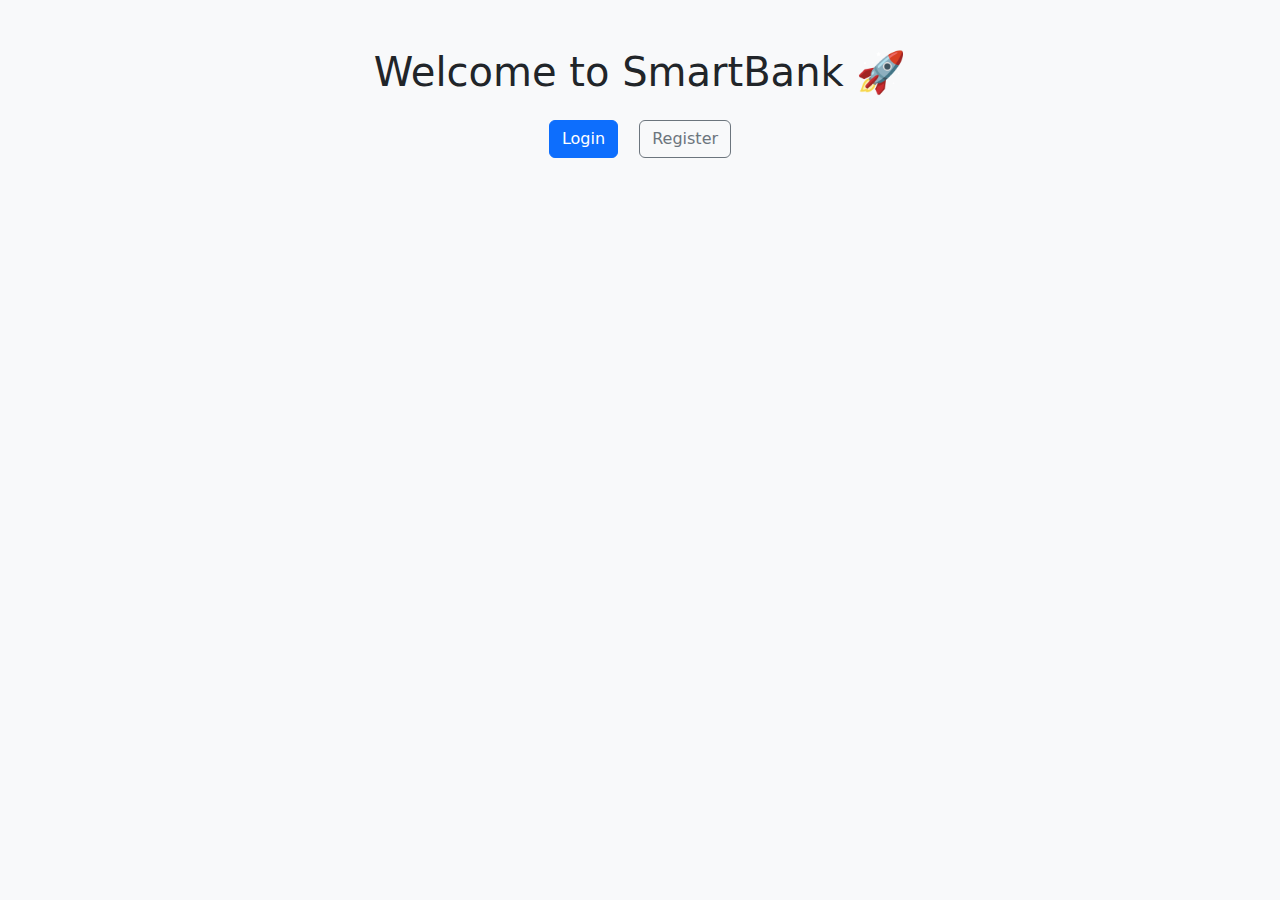
<file: user-service 26-07_14-50/src/main/resources/static/index.html>
<!DOCTYPE html>
<html lang="en">
<head>
  <meta charset="UTF-8" />
  <meta name="viewport" content="width=device-width, initial-scale=1.0"/>
  <title>SmartBank</title>
  <link href="https://cdn.jsdelivr.net/npm/bootstrap@5.3.0/dist/css/bootstrap.min.css" rel="stylesheet"/>
</head>
<body class="bg-light text-center">
  <div class="container mt-5">
    <h1 class="mb-4">Welcome to SmartBank 🚀</h1>
    <a href="login.html" class="btn btn-primary me-3">Login</a>
    <a href="register.html" class="btn btn-outline-secondary">Register</a>
  </div>
</body>
</html>
</file>
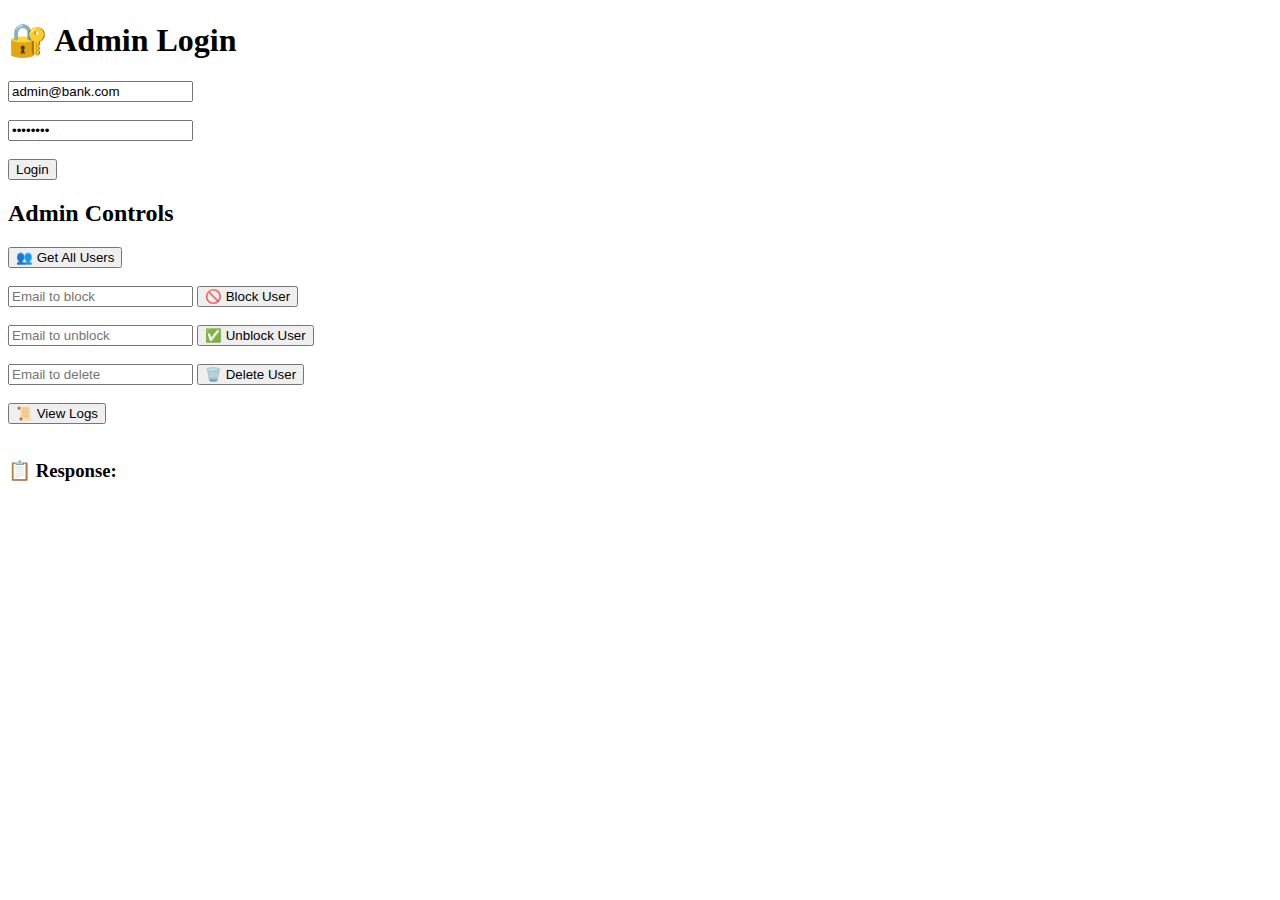
<file: user-service 26-07_14-50/src/main/resources/static/admin.html>
<!DOCTYPE html>
<html lang="en">
<head>
  <meta charset="UTF-8">
  <title>Admin Panel</title>
</head>
<body>
  <h1>🔐 Admin Login</h1>
  <input type="email" id="adminEmail" placeholder="Admin Email" value="admin@bank.com"><br><br>
  <input type="password" id="adminPassword" placeholder="Password" value="admin123"><br><br>
  <button onclick="adminLogin()">Login</button>

  <h2>Admin Controls</h2>
  <button onclick="getAllUsers()">👥 Get All Users</button><br><br>

  <input type="text" id="blockEmail" placeholder="Email to block">
  <button onclick="blockUser()">🚫 Block User</button><br><br>

  <input type="text" id="unblockEmail" placeholder="Email to unblock">
  <button onclick="unblockUser()">✅ Unblock User</button><br><br>

  <input type="text" id="deleteEmail" placeholder="Email to delete">
  <button onclick="deleteUser()">🗑️ Delete User</button><br><br>

  <button onclick="viewLogs()">📜 View Logs</button><br><br>

  <h3>📋 Response:</h3>
  <div id="usersTable"></div>
  <div id="transactions"></div>
  <pre id="output"></pre>

  <script>
    let token = "";

    function adminLogin() {
      const email = document.getElementById("adminEmail").value;
      const password = document.getElementById("adminPassword").value;

      fetch("http://localhost:8080/api/auth/login", {
        method: "POST",
        headers: { "Content-Type": "application/json" },
        body: JSON.stringify({ email, password })
      })
      .then(res => res.json())
      .then(data => {
        token = data.token;
        alert("✅ Admin logged in successfully!");
      })
      .catch(err => {
        alert("❌ Login failed");
        console.error(err);
      });
    }

    function getAllUsers() {
      fetch('http://localhost:8080/api/admin/users', {
        headers: { Authorization: `Bearer ${token}` }
      })
      .then(res => res.json())
      .then(data => {
        const container = document.getElementById('usersTable');
        container.innerHTML = "";
        document.getElementById("transactions").innerHTML = "";

        if (!Array.isArray(data) || data.length === 0) {
          container.innerHTML = "<p>No users found.</p>";
          return;
        }

        let table = "<table border='1' cellpadding='10' cellspacing='0'>";
        table += "<tr><th>Name</th><th>Email</th><th>Role</th><th>Status</th><th>Balance</th><th>Action</th></tr>";

        data.forEach(user => {
          table += `<tr>
                      <td>${user.name}</td>
                      <td>${user.email}</td>
                      <td>${user.role || 'USER'}</td>
                      <td>${user.blocked ? 'Blocked' : 'Active'}</td>
                      <td>₹${user.balance || 0}</td>
                      <td><button onclick="viewTransactions('${user.email}')">View More</button></td>
                    </tr>`;
        });

        table += "</table>";
        container.innerHTML = table;
      })
      .catch(err => {
        document.getElementById("usersTable").innerHTML = "<p>Error loading users</p>";
        console.error(err);
      });
    }

    function viewTransactions(email) {
      fetch(`http://localhost:8080/api/admin/transactions/${email}?limit=5`, {
        headers: { Authorization: `Bearer ${token}` }
      })
      .then(res => res.json())
      .then(transactions => {
        const container = document.getElementById("transactions");
        if (!Array.isArray(transactions) || transactions.length === 0) {
          container.innerHTML = `<h4>No transactions found for ${email}</h4>`;
          return;
        }

        let html = `<h3>Last 5 Transactions for ${email}</h3>`;
        html += "<table border='1' cellpadding='10'><tr><th>Type</th><th>Amount</th><th>Date</th></tr>";
        transactions.forEach(tx => {
          html += `<tr>
                    <td>${tx.type}</td>
                    <td>₹${tx.amount}</td>
                    <td>${new Date(tx.date).toLocaleString()}</td>
                  </tr>`;
        });
        html += "</table>";

        container.innerHTML = html;
      })
      .catch(err => {
        document.getElementById("transactions").innerHTML = "<p>Error loading transactions</p>";
        console.error(err);
      });
    }

    function blockUser() {
      const email = document.getElementById("blockEmail").value;
      fetch(`http://localhost:8080/api/admin/block/${email}`, {
        method: "PUT",
        headers: { Authorization: `Bearer ${token}` }
      })
      .then(res => res.text())
      .then(msg => document.getElementById("output").textContent = msg);
    }

    function unblockUser() {
      const email = document.getElementById("unblockEmail").value;
      fetch(`http://localhost:8080/api/admin/unblock/${email}`, {
        method: "PUT",
        headers: { Authorization: `Bearer ${token}` }
      })
      .then(res => res.text())
      .then(msg => document.getElementById("output").textContent = msg);
    }

    function deleteUser() {
      const email = document.getElementById("deleteEmail").value;
      fetch(`http://localhost:8080/api/admin/delete/${email}`, {
        method: "DELETE",
        headers: { Authorization: `Bearer ${token}` }
      })
      .then(res => res.text())
      .then(msg => document.getElementById("output").textContent = msg);
    }

    function viewLogs() {
      fetch(`http://localhost:8080/api/admin/logs`, {
        headers: { Authorization: `Bearer ${token}` }
      })
      .then(res => res.text())
      .then(data => document.getElementById("output").textContent = data);
    }
  </script>
</body>
</html>
</file>
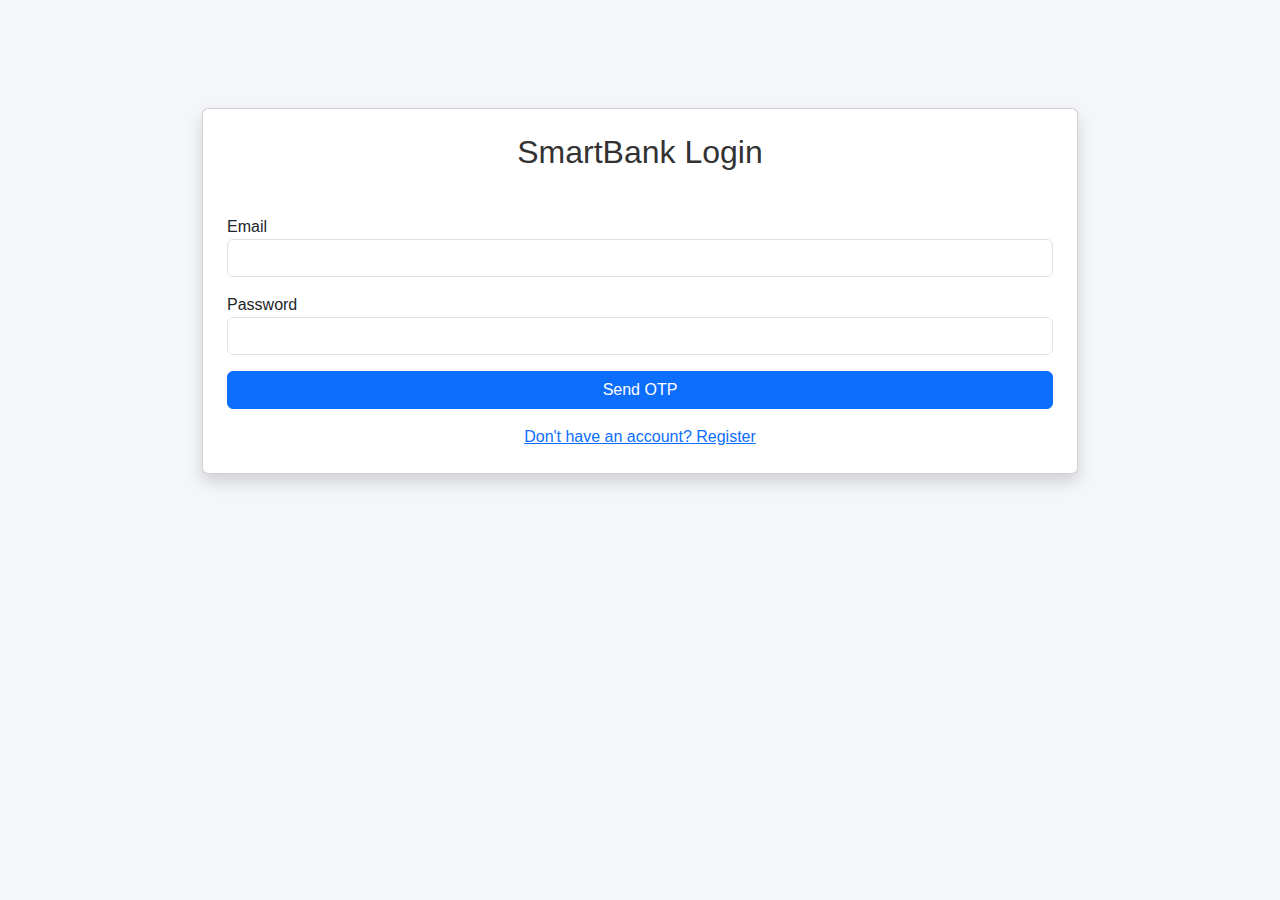
<file: user-service 26-07_14-50/src/main/resources/static/login.html>
<!DOCTYPE html>
<html lang="en">
<head>
  <meta charset="UTF-8" />
  <meta name="viewport" content="width=device-width, initial-scale=1.0"/>
  <title>SmartBank - Login</title>
  <link href="https://cdn.jsdelivr.net/npm/bootstrap@5.3.0/dist/css/bootstrap.min.css" rel="stylesheet"/>
  <link rel="stylesheet" href="css/style.css" />
</head>
<body>
  <div class="container mt-5">
    <div class="card p-4 shadow">
      <h2 class="text-center">SmartBank Login</h2>

      <div id="loginMsg" class="text-center mb-3 text-danger fw-bold"></div>

      <!-- Step 1: Email & Password -->
      <form id="loginForm">
        <div class="mb-3">
          <label>Email</label>
          <input type="email" class="form-control" id="email" required/>
        </div>
        <div class="mb-3">
          <label>Password</label>
          <input type="password" class="form-control" id="password" required/>
        </div>
        <button type="submit" class="btn btn-primary w-100">Send OTP</button>
      </form>

      <!-- Step 2: OTP Input -->
      <div id="otpSection" style="display:none;">
        <hr/>
        <div class="mb-3">
          <label>Enter OTP</label>
          <input type="text" class="form-control" id="otp" placeholder="Enter 6-digit OTP"/>
        </div>
        <button class="btn btn-success w-100" onclick="verifyLoginOtp()">Verify & Login</button>
      </div>

      <div class="text-center mt-3">
        <a href="register.html">Don't have an account? Register</a>
      </div>
    </div>
  </div>

  <script src="js/auth.js"></script>
</body>
</html>
</file>
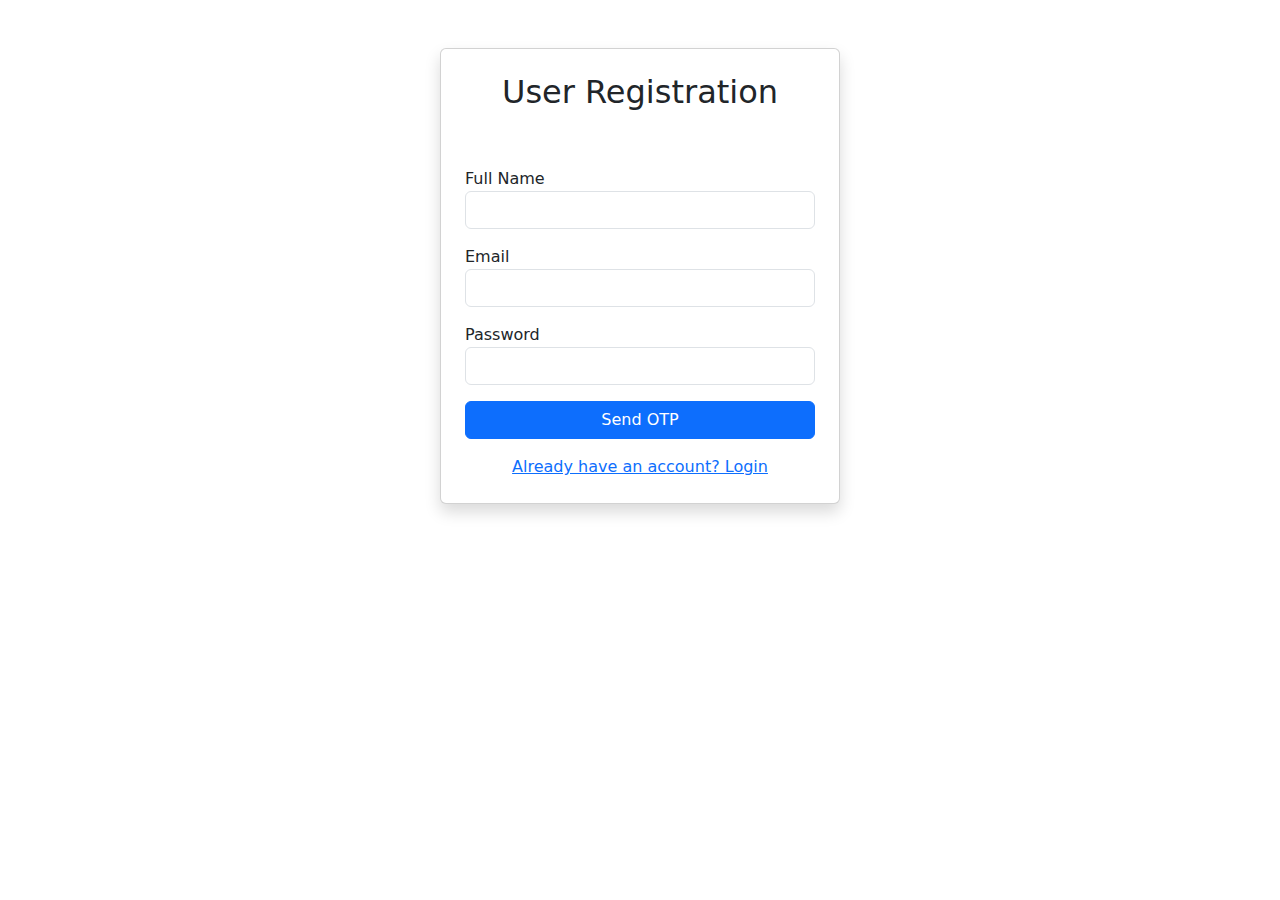
<file: user-service 26-07_14-50/src/main/resources/static/register.html>
<!DOCTYPE html>
<html lang="en">
<head>
  <meta charset="UTF-8" />
  <meta name="viewport" content="width=device-width, initial-scale=1.0"/>
  <title>Register | SmartBank</title>
  <link href="https://cdn.jsdelivr.net/npm/bootstrap@5.3.0/dist/css/bootstrap.min.css" rel="stylesheet"/>
</head>
<body>
  <div class="container mt-5">
    <div class="card p-4 shadow w-100" style="max-width: 400px; margin: auto;">
      <h2 class="text-center mb-4">User Registration</h2>

      <div id="registerMsg" class="text-center text-success mb-3 fw-bold"></div>
      <div id="errorMsg" class="text-center text-danger mb-3 fw-bold"></div>

      <!-- Step 1: Register with details -->
      <form id="registerForm">
        <div class="mb-3">
          <label>Full Name</label>
          <input type="text" id="name" class="form-control" required />
        </div>
        <div class="mb-3">
          <label>Email</label>
          <input type="email" id="email" class="form-control" required />
        </div>
        <div class="mb-3">
          <label>Password</label>
          <input type="password" id="password" class="form-control" required />
        </div>
        <button type="submit" class="btn btn-primary w-100">Send OTP</button>
      </form>

      <!-- Step 2: OTP Verification -->
      <div id="otpSection" style="display:none;">
        <hr/>
        <div class="mb-3">
          <label>Enter OTP</label>
          <input type="text" id="otp" class="form-control" placeholder="6-digit OTP" />
        </div>
        <button class="btn btn-success w-100" onclick="verifyOtp()">Verify OTP</button>
      </div>

      <div class="text-center mt-3">
        <a href="login.html">Already have an account? Login</a>
      </div>
    </div>
  </div>

  <script>
    const API_BASE = "http://localhost:8080/api";

    const registerForm = document.getElementById("registerForm");
    const otpSection = document.getElementById("otpSection");
    const msg = document.getElementById("registerMsg");
    const err = document.getElementById("errorMsg");

    let userData = {};

    registerForm.addEventListener("submit", async (e) => {
      e.preventDefault();
      msg.innerText = "";
      err.innerText = "";

      const name = document.getElementById("name").value.trim();
      const email = document.getElementById("email").value.trim();
      const password = document.getElementById("password").value.trim();
      userData = { name, email, password };

      try {
        const res = await fetch(`${API_BASE}/auth/register`, {
          method: "POST",
          headers: { "Content-Type": "application/json" },
          body: JSON.stringify(userData)
        });

        const text = await res.text();
        if (res.ok) {
          msg.innerText = text;
          otpSection.style.display = 'block';
        } else {
          err.innerText = text || "Registration failed.";
        }
      } catch (error) {
        err.innerText = "Server error. Try again.";
        console.error(error);
      }
    });

    async function verifyOtp() {
      const otp = document.getElementById("otp").value.trim();
      msg.innerText = "";
      err.innerText = "";

      try {
        const res = await fetch(`${API_BASE}/auth/verify-otp`, {
          method: "POST",
          headers: { "Content-Type": "application/json" },
          body: JSON.stringify({ ...userData, otp })
        });

        const text = await res.text();
        if (res.ok) {
          msg.innerText = text;
          setTimeout(() => window.location.href = "/login.html", 2000);
        } else {
          err.innerText = text || "Invalid OTP.";
        }
      } catch (error) {
        err.innerText = "OTP verification failed.";
        console.error(error);
      }
    }
  </script>
</body>
</html>
</file>
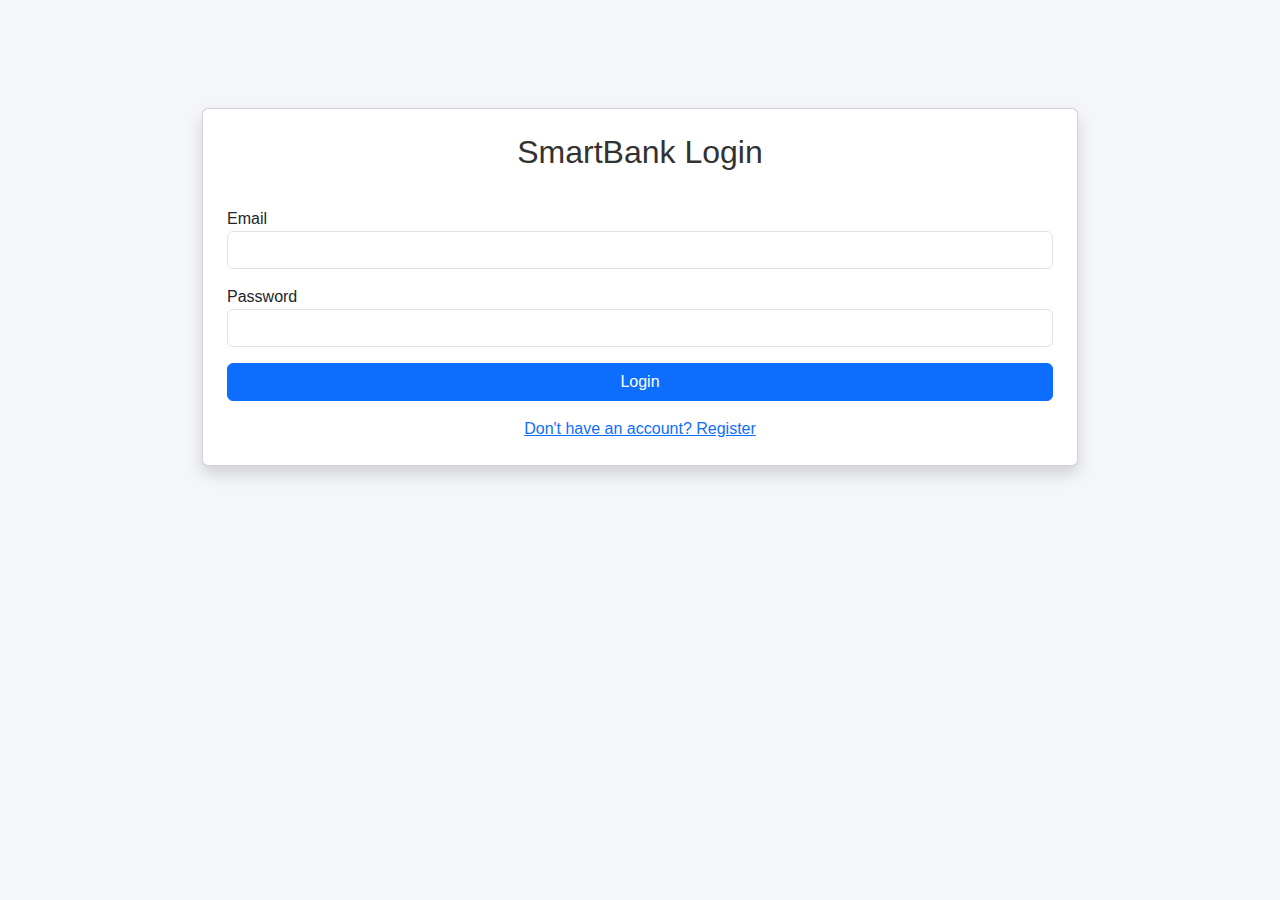
<file: user-service/src/main/resources/static/dashboard.html>
<!DOCTYPE html>
<html lang="en">
<head>
  <meta charset="UTF-8" />
  <meta name="viewport" content="width=device-width, initial-scale=1.0"/>
  <title>SmartBank | Dashboard</title>
  <link rel="stylesheet" href="https://cdn.jsdelivr.net/npm/bootstrap@5.3.3/dist/css/bootstrap.min.css"/>
</head>
<body>
  <div class="container mt-4">
    <h2>Welcome to SmartBank 🏦</h2>
    <p><strong>User:</strong> <span id="userEmail"></span></p>
    <p><strong>Balance:</strong> ₹<span id="userBalance">Loading...</span></p>

    <hr/>

    <h4>💸 Send Money</h4>
    <form id="sendMoneyForm">
      <input type="email" id="receiverEmail" class="form-control" placeholder="Receiver Email" required />
      <input type="number" id="amount" class="form-control mt-2" placeholder="Amount" required />
      <button type="submit" class="btn btn-primary mt-2">Send</button>
      <div id="sendMoneyMsg" class="mt-2"></div>
    </form>

    <hr/>

    <h4>💳 My Cards</h4>
    <ul id="cardList"></ul>
    <form id="addCardForm">
      <input type="text" id="cardNumber" class="form-control mt-2" placeholder="Card Number" required />
      <input type="text" id="cardType" class="form-control mt-2" placeholder="Card Type (Debit/Credit)" required />
      <input type="text" id="expiry" class="form-control mt-2" placeholder="Expiry (MM/YY)" required />
      <button type="submit" class="btn btn-success mt-2">Add Card</button>
    </form>

    <hr/>

    <h4>📜 My Transactions</h4>
    <ul id="transactionList"></ul>

    <hr/>

    <h4>💰 My Loans</h4>
    <ul id="loanList"></ul>
    <form id="loanForm">
      <input type="text" id="loanType" class="form-control mt-2" placeholder="Loan Type" required />
      <input type="number" id="loanAmount" class="form-control mt-2" placeholder="Loan Amount" required />
      <input type="date" id="dueDate" class="form-control mt-2" required />
      <button type="submit" class="btn btn-warning mt-2">Apply Loan</button>
    </form>

    <hr/>

    <h4>🧾 Bills</h4>
    <ul id="billList"></ul>
    <form id="billForm">
      <input type="text" id="billType" class="form-control mt-2" placeholder="Bill Type" required />
      <input type="text" id="billNumber" class="form-control mt-2" placeholder="Bill Number" required />
      <input type="number" id="billAmount" class="form-control mt-2" placeholder="Amount" required />
      <button type="submit" class="btn btn-secondary mt-2">Pay Bill</button>
    </form>

    <hr/>

    <button onclick="logout()" class="btn btn-danger">Logout</button>
  </div>

  <script src="js/dashboard.js"></script>
</body>
</html>
</file>
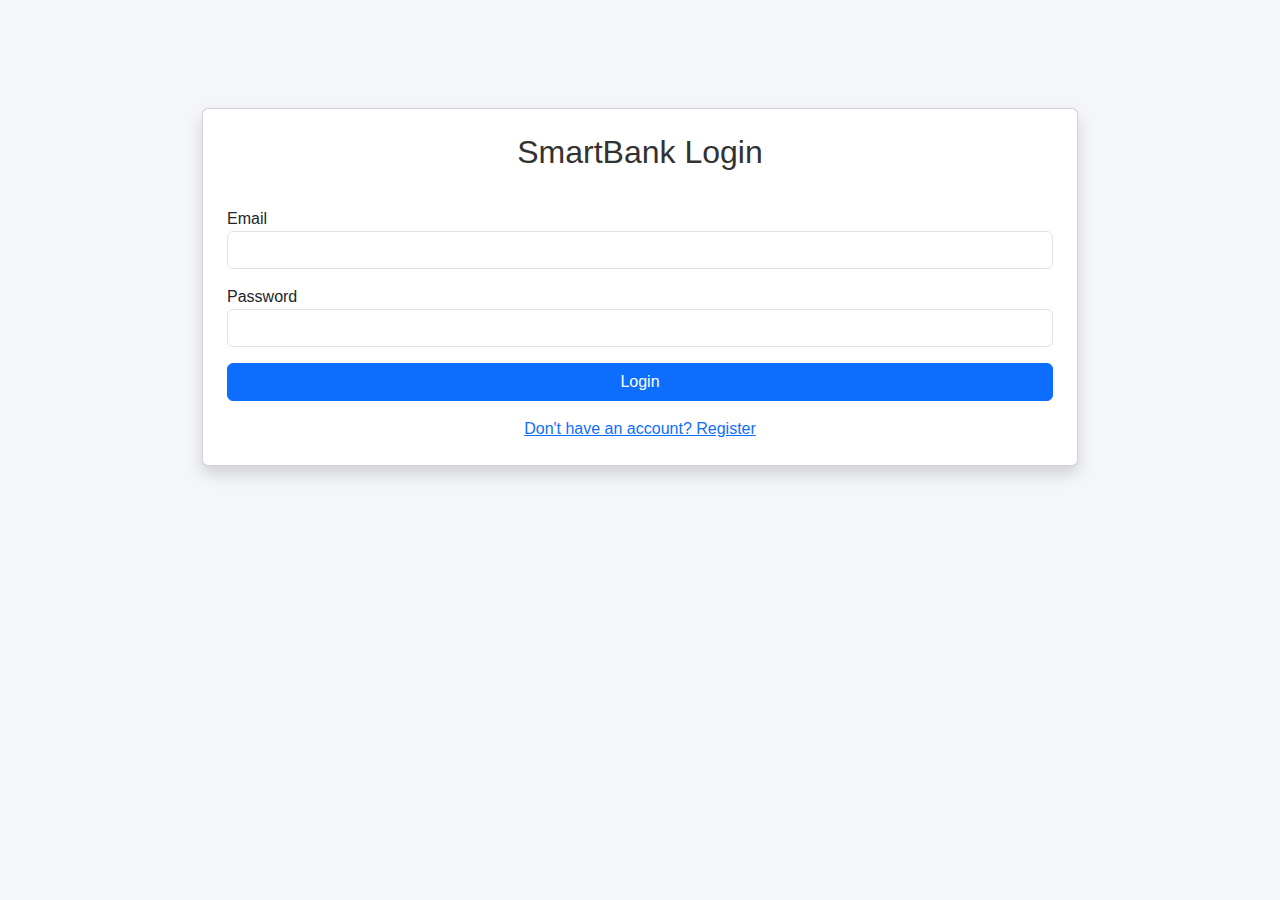
<file: user-service/src/main/resources/static/login.html>
<!DOCTYPE html>
<html lang="en">
<head>
  <meta charset="UTF-8" />
  <meta name="viewport" content="width=device-width, initial-scale=1.0"/>
  <title>SmartBank - Login</title>
  <link href="https://cdn.jsdelivr.net/npm/bootstrap@5.3.0/dist/css/bootstrap.min.css" rel="stylesheet"/>
  <link rel="stylesheet" href="css/style.css" />
</head>
<body>
  <div class="container mt-5">
    <div class="card p-4 shadow">
      <h2 class="text-center">SmartBank Login</h2>
      <div id="loginMsg" class="text-center mb-2 text-danger"></div>
      <form id="loginForm">
        <div class="mb-3">
          <label>Email</label>
          <input type="email" class="form-control" id="email" required/>
        </div>
        <div class="mb-3">
          <label>Password</label>
          <input type="password" class="form-control" id="password" required/>
        </div>
        <button type="submit" class="btn btn-primary w-100">Login</button>
      </form>
      <div class="text-center mt-3">
        <a href="register.html">Don't have an account? Register</a>
      </div>
    </div>
  </div>

  <script src="js/auth.js"></script>
</body>
</html>
</file>
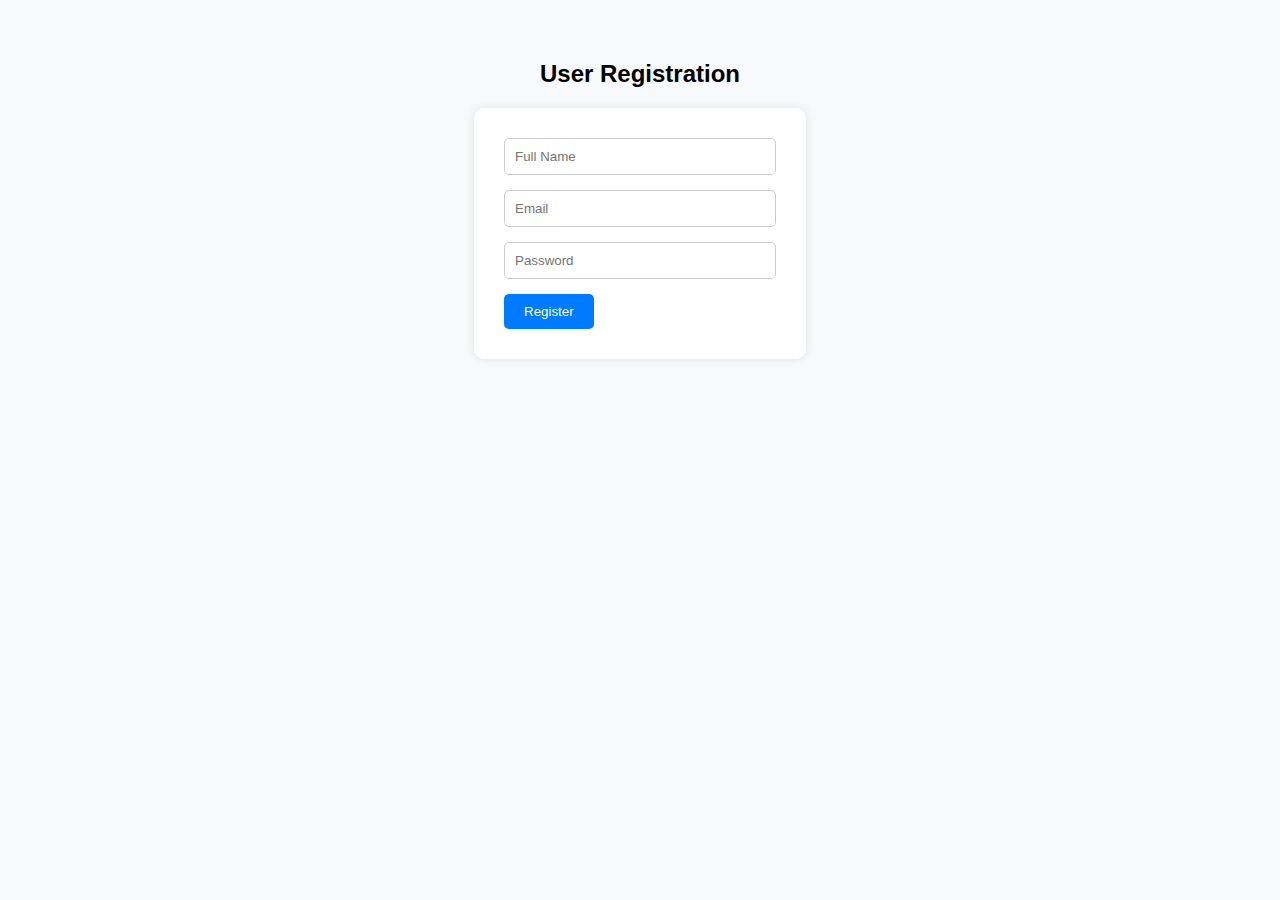
<file: user-service/src/main/resources/static/register.html>
<!DOCTYPE html>
<html lang="en">
<head>
  <meta charset="UTF-8" />
  <meta name="viewport" content="width=device-width, initial-scale=1.0"/>
  <title>Register</title>
  <style>
    body {
      font-family: Arial, sans-serif;
      background-color: #f8f9fa;
      margin: 0;
      padding: 40px;
      display: flex;
      flex-direction: column;
      align-items: center;
    }

    h2 {
      margin-bottom: 20px;
    }

    form {
      background-color: white;
      padding: 30px;
      border-radius: 10px;
      box-shadow: 0 0 10px rgba(0, 0, 0, 0.1);
    }

    input {
      margin-bottom: 15px;
      padding: 10px;
      width: 250px;
      border: 1px solid #ccc;
      border-radius: 5px;
      display: block;
    }

    button {
      padding: 10px 20px;
      background-color: #007bff;
      color: white;
      border: none;
      border-radius: 5px;
      cursor: pointer;
    }

    button:hover {
      background-color: #0056b3;
    }

    #message {
      margin-top: 15px;
      color: green;
    }

    #error {
      margin-top: 15px;
      color: red;
    }
  </style>
</head>
<body>
  <h2>User Registration</h2>
  <form id="registerForm">
    <input type="text" id="name" placeholder="Full Name" required />
    <input type="email" id="email" placeholder="Email" required />
    <input type="password" id="password" placeholder="Password" required />
    <button type="submit">Register</button>
  </form>

  <p id="message"></p>
  <p id="error"></p>

  <script>
    const API_BASE = "http://localhost:8080/api";

    document.getElementById("registerForm").addEventListener("submit", async function (e) {
      e.preventDefault();

      const name = document.getElementById("name").value.trim();
      const email = document.getElementById("email").value.trim();
      const password = document.getElementById("password").value.trim();

      document.getElementById("message").innerText = "";
      document.getElementById("error").innerText = "";

      try {
        const res = await fetch(`${API_BASE}/auth/register`, {
          method: "POST",
          headers: {
            "Content-Type": "application/json"
          },
          body: JSON.stringify({ name, email, password })
        });

        const contentType = res.headers.get("content-type");
        if (res.ok) {
          if (contentType && contentType.includes("application/json")) {
            const data = await res.json();
            document.getElementById("message").innerText = data.message || "Registration successful!";
          } else {
            document.getElementById("message").innerText = "Registration successful!";
          }
          setTimeout(() => window.location.href = "/login.html", 2000);
        } else {
          const errData = await res.json();
          document.getElementById("error").innerText = errData.message || "Registration failed.";
        }

      } catch (err) {
        document.getElementById("error").innerText = "Server error. Please try again.";
        console.error(err);
      }
    });
  </script>
</body>
</html>
</file>
<file: user-service 26-07_14-50/src/main/resources/static/css/style.css>
body {
  font-family: 'Segoe UI', Tahoma, Geneva, Verdana, sans-serif;
  background-color: #f4f6f9;
  padding-top: 60px;
}

.navbar {
  background-color: #343a40 !important;
}

.navbar-brand, .nav-link, .navbar-text {
  color: #ffffff !important;
}

.container {
  max-width: 900px;
}

.card {
  margin-bottom: 20px;
}

h1, h2, h3, h4 {
  color: #333;
}

.btn {
  min-width: 100px;
}

form {
  margin-top: 20px;
}

.table {
  margin-top: 10px;
}

.alert {
  margin-top: 15px;
}

footer {
  margin-top: 40px;
  padding: 10px 0;
  text-align: center;
  background-color: #f8f9fa;
  color: #888;
  border-top: 1px solid #eaeaea;
}

@media screen and (max-width: 768px) {
  .btn {
    margin-bottom: 10px;
  }
}
</file>
<file: user-service/src/main/resources/static/css/style.css>
body {
  font-family: 'Segoe UI', Tahoma, Geneva, Verdana, sans-serif;
  background-color: #f4f6f9;
  padding-top: 60px;
}

.navbar {
  background-color: #343a40 !important;
}

.navbar-brand, .nav-link, .navbar-text {
  color: #ffffff !important;
}

.container {
  max-width: 900px;
}

.card {
  margin-bottom: 20px;
}

h1, h2, h3, h4 {
  color: #333;
}

.btn {
  min-width: 100px;
}

form {
  margin-top: 20px;
}

.table {
  margin-top: 10px;
}

.alert {
  margin-top: 15px;
}

footer {
  margin-top: 40px;
  padding: 10px 0;
  text-align: center;
  background-color: #f8f9fa;
  color: #888;
  border-top: 1px solid #eaeaea;
}

@media screen and (max-width: 768px) {
  .btn {
    margin-bottom: 10px;
  }
}
</file>
